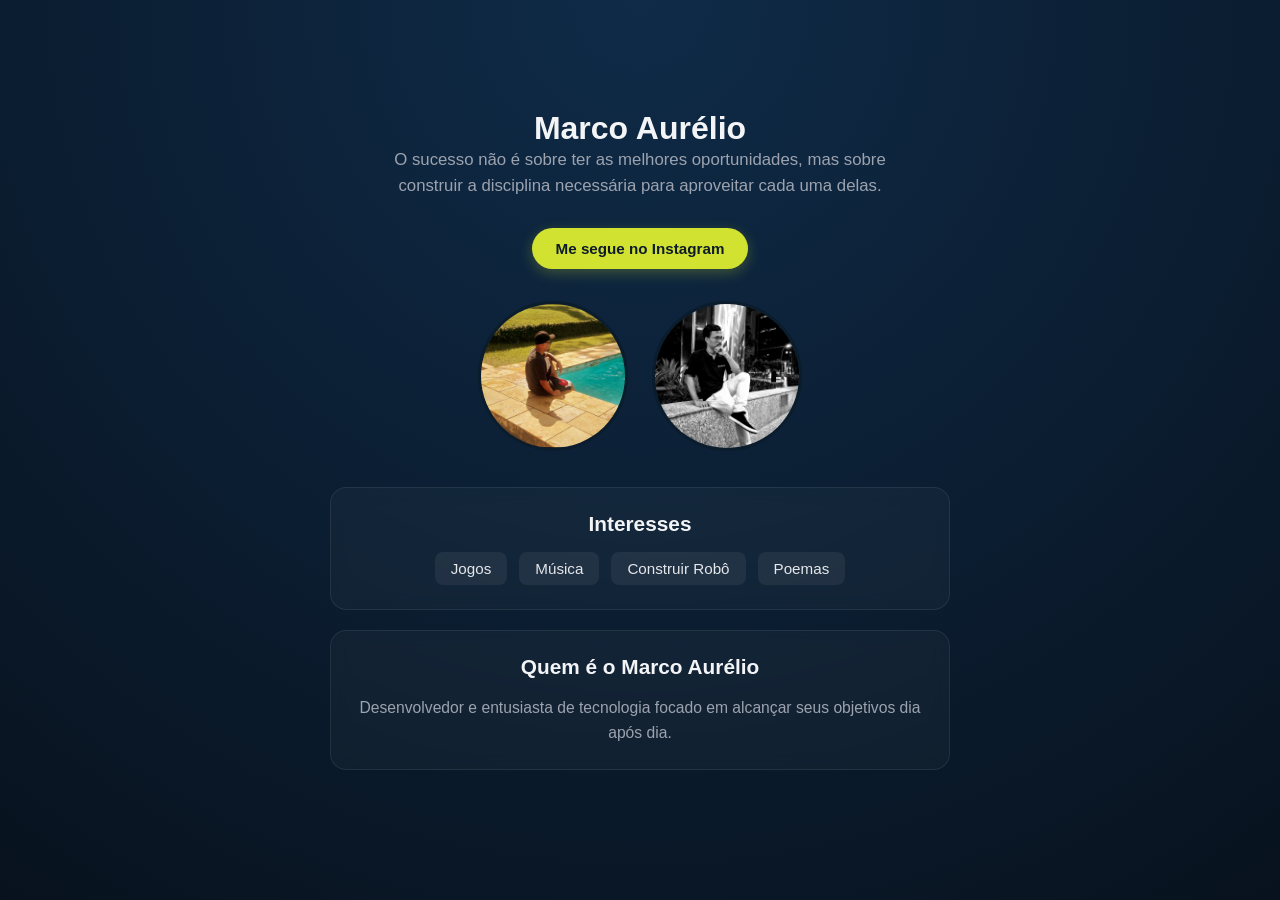
<file: index.html>
<!DOCTYPE html>
<html lang="pt-BR">
<head>
  <meta charset="UTF-8">
  <meta name="viewport" content="width=device-width, initial-scale=1.0">
  <link rel="stylesheet" href="systle.css">
  <link rel="icon" href="Marco1.png">
  <title>Marco Aurélio | Em busca do sucesso</title>
</head>
<body>

  <main class="container">
    <header class="cabecalho">
      <h1>Marco Aurélio</h1>
      <p class="descricao">
        O sucesso não é sobre ter as melhores oportunidades, mas sobre construir a disciplina necessária para aproveitar cada uma delas.
      </p>
    </header>

    <div class="botoes-container">
      <a href="https://www.instagram.com/m.x.aureliy/" target="_blank" rel="noopener noreferrer" class="btn-segue">
        Me segue no Instagram
      </a>
    </div>

    <div class="foto-container">
      <a href="https://www.instagram.com/m.x.aureliy/" target="_blank" rel="noopener noreferrer" title="Perfil Pessoal">
        <img src="Marco1.png" alt="Foto de perfil de M.x.aureliy" class="inst">
      </a>
      <a href="https://www.instagram.com/automarco.ti/" target="_blank" rel="noopener noreferrer" title="Perfil Profissional TI">
        <img src="Marco2.png" alt="Foto de perfil de automarco.ti" class="inst">
      </a>
    </div>

    <section class="secao">
      <h2>Interesses</h2>
      <ul class="lista-interesses">
        <li>Jogos</li>
        <li>Música</li>
        <li>Construir Robô</li>
        <li>Poemas</li>
      </ul>
    </section>

    <section class="secao">
      <h2>Quem é o Marco Aurélio</h2>
      <p class="texto-biografia">
        Desenvolvedor e entusiasta de tecnologia focado em alcançar seus objetivos dia após dia.
      </p>
    </section>
  </main>

</body>
</html>
</file>
<file: systle.css>
* {
  margin: 0;
  padding: 0;
  box-sizing: border-box;
  font-family: 'Inter', -apple-system, BlinkMacSystemFont, sans-serif;
}

body {
  background: radial-gradient(circle at top, #0f2b48 0%, #08121e 100%);
  color: #f3f4f6;
  display: flex;
  justify-content: center;
  align-items: center;
  min-height: 100vh;
  padding: 40px 20px;
}

.container {
  max-width: 620px;
  width: 100%;
  text-align: center;
  display: flex;
  flex-direction: column;
  align-items: center;
}

.titulo-principal {
  font-size: 2.5rem;
  font-weight: 800;
  letter-spacing: -0.02em;
  margin-bottom: 16px;
  background: linear-gradient(135deg, #ffffff 0%, #93c5fd 100%);
  -webkit-background-clip: text;
  -webkit-text-fill-color: transparent;
}

.descricao {
  font-size: 1.05rem;
  color: #9ca3af;
  line-height: 1.6;
  margin-bottom: 28px;
  max-width: 520px;
}

.botoes-container {
  display: flex;
  gap: 12px;
  flex-wrap: wrap;
  justify-content: center;
  margin-bottom: 32px;
}

.btn-segue {
  background-color: #d1e231;
  color: #0d1b2a;
  text-decoration: none;
  font-weight: 700;
  font-size: 0.95rem;
  padding: 12px 24px;
  border-radius: 99px;
  box-shadow: 0 4px 14px rgba(209, 226, 49, 0.25);
  transition: all 0.25s cubic-bezier(0.4, 0, 0.2, 1);
}

.btn-segue:hover {
  background-color: #e2f145;
  transform: translateY(-2px);
  box-shadow: 0 6px 20px rgba(209, 226, 49, 0.4);
}

.btn-secundario {
  background-color: transparent;
  color: #ffffff;
  border: 2px solid #3b82f6;
  box-shadow: none;
}

.btn-secundario:hover {
  background-color: rgba(59, 130, 246, 0.15);
  border-color: #60a5fa;
  box-shadow: 0 6px 20px rgba(59, 130, 246, 0.2);
}

.foto-container {
  display: flex;
  gap: 24px;
  justify-content: center;
  margin-bottom: 36px;
}

.foto-link {
  display: inline-block;
  border-radius: 50%;
  padding: 4px;
  background: linear-gradient(135deg, #3b82f6, #d1e231);
  transition: transform 0.3s ease;
}

.foto-link:hover {
  transform: scale(1.06);
}

.inst {
  width: 150px;
  height: 150px;
  border-radius: 50%;
  object-fit: cover;
  display: block;
  border: 3px solid #0b1d2d;
}

.secao {
  width: 100%;
  margin-bottom: 20px;
  background: rgba(255, 255, 255, 0.03);
  border: 1px solid rgba(255, 255, 255, 0.08);
  padding: 24px;
  border-radius: 16px;
  backdrop-filter: blur(8px);
}

.secao h2 {
  font-size: 1.3rem;
  font-weight: 700;
  margin-bottom: 16px;
  color: #f3f4f6;
}

.lista-interesses {
  list-style: none;
  display: flex;
  flex-wrap: wrap;
  justify-content: center;
  gap: 12px;
}

.lista-interesses li {
  background: rgba(255, 255, 255, 0.06);
  padding: 8px 16px;
  border-radius: 8px;
  font-size: 0.95rem;
  color: #e5e7eb;
  display: flex;
  align-items: center;
  gap: 6px;
}

.texto-biografia {
  font-size: 0.98rem;
  color: #9ca3af;
  line-height: 1.6;
}
</file>
<file: exercicio01.css>
* {
  margin: 0;
  padding: 0;
  box-sizing: border-box;
  font-family: 'Inter', -apple-system, BlinkMacSystemFont, sans-serif;
}

body {
  background: radial-gradient(circle at top, #0f2b48 0%, #08121e 100%);
  color: #f3f4f6;
  display: flex;
  justify-content: center;
  align-items: center;
  min-height: 100vh;
  padding: 40px 20px;
}

.container {
  max-width: 620px;
  width: 100%;
  text-align: center;
  display: flex;
  flex-direction: column;
  align-items: center;
}

.titulo-principal {
  font-size: 2.5rem;
  font-weight: 800;
  letter-spacing: -0.02em;
  margin-bottom: 16px;
  background: linear-gradient(135deg, #ffffff 0%, #93c5fd 100%);
  -webkit-background-clip: text;
  -webkit-text-fill-color: transparent;
}

.descricao {
  font-size: 1.05rem;
  color: #9ca3af;
  line-height: 1.6;
  margin-bottom: 28px;
  max-width: 520px;
}

.botoes-container {
  display: flex;
  gap: 12px;
  flex-wrap: wrap;
  justify-content: center;
  margin-bottom: 32px;
}

.btn-segue {
  background-color: #d1e231;
  color: #0d1b2a;
  text-decoration: none;
  font-weight: 700;
  font-size: 0.95rem;
  padding: 12px 24px;
  border-radius: 99px;
  box-shadow: 0 4px 14px rgba(209, 226, 49, 0.25);
  transition: all 0.25s cubic-bezier(0.4, 0, 0.2, 1);
}

.btn-segue:hover {
  background-color: #e2f145;
  transform: translateY(-2px);
  box-shadow: 0 6px 20px rgba(209, 226, 49, 0.4);
}

.btn-secundario {
  background-color: transparent;
  color: #ffffff;
  border: 2px solid #3b82f6;
  box-shadow: none;
}

.btn-secundario:hover {
  background-color: rgba(59, 130, 246, 0.15);
  border-color: #60a5fa;
  box-shadow: 0 6px 20px rgba(59, 130, 246, 0.2);
}

.foto-container {
  display: flex;
  gap: 24px;
  justify-content: center;
  margin-bottom: 36px;
}

.foto-link {
  display: inline-block;
  border-radius: 50%;
  padding: 4px;
  background: linear-gradient(135deg, #3b82f6, #d1e231);
  transition: transform 0.3s ease;
}

.foto-link:hover {
  transform: scale(1.06);
}

.inst {
  width: 150px;
  height: 150px;
  border-radius: 50%;
  object-fit: cover;
  display: block;
  border: 3px solid #0b1d2d;
}

.secao {
  width: 100%;
  margin-bottom: 20px;
  background: rgba(255, 255, 255, 0.03);
  border: 1px solid rgba(255, 255, 255, 0.08);
  padding: 24px;
  border-radius: 16px;
  backdrop-filter: blur(8px);
}

.secao h2 {
  font-size: 1.3rem;
  font-weight: 700;
  margin-bottom: 16px;
  color: #f3f4f6;
}

.lista-interesses {
  list-style: none;
  display: flex;
  flex-wrap: wrap;
  justify-content: center;
  gap: 12px;
}

.lista-interesses li {
  background: rgba(255, 255, 255, 0.06);
  padding: 8px 16px;
  border-radius: 8px;
  font-size: 0.95rem;
  color: #e5e7eb;
  display: flex;
  align-items: center;
  gap: 6px;
}

.texto-biografia {
  font-size: 0.98rem;
  color: #9ca3af;
  line-height: 1.6;
}
</file>
